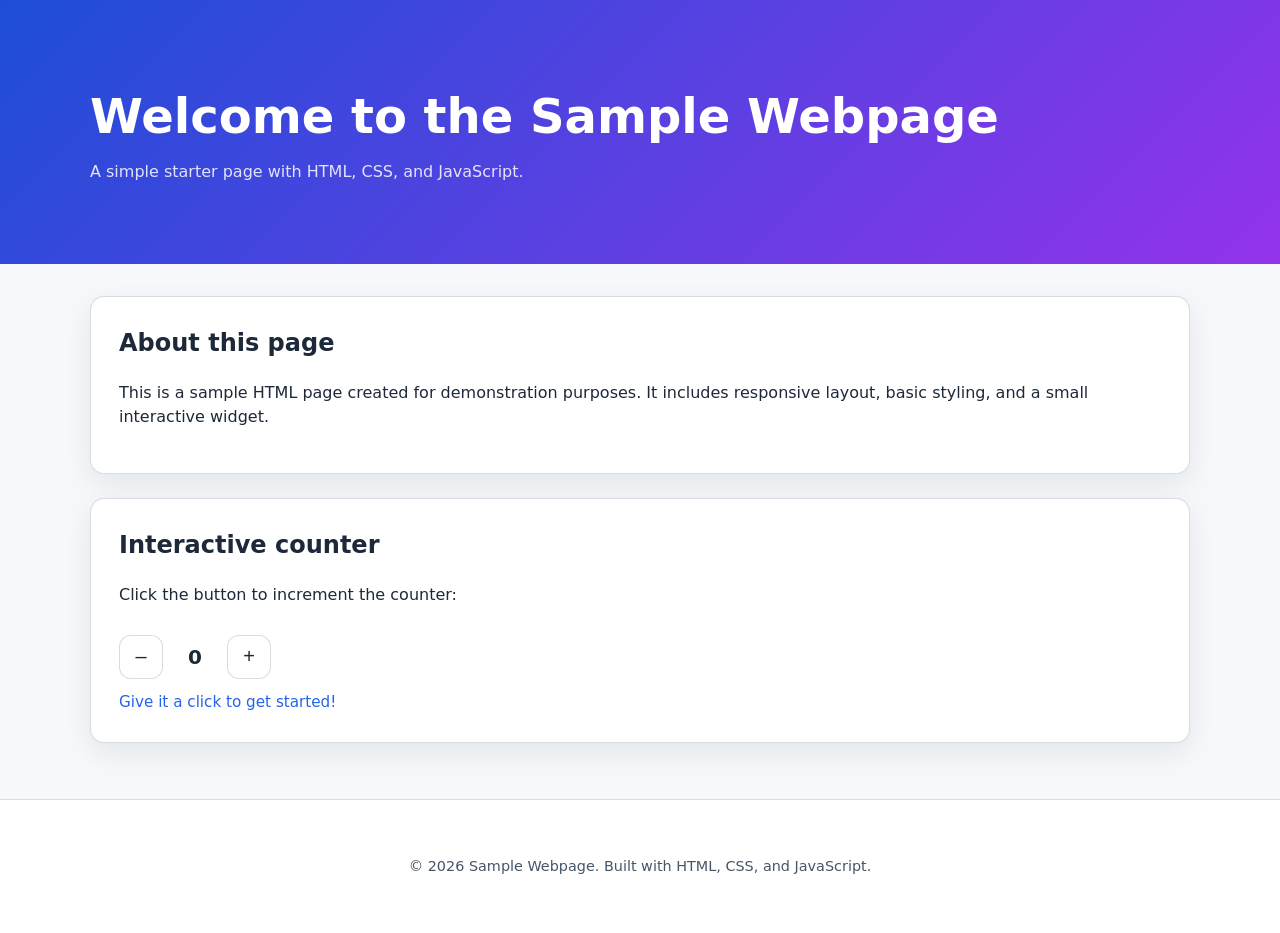
<file: index.html>
<!DOCTYPE html>
<html lang="en">
<head>
  <meta charset="UTF-8" />
  <meta name="viewport" content="width=device-width, initial-scale=1.0" />
  <title>Sample Webpage</title>
  <link rel="stylesheet" href="styles.css" />
</head>
<body>
  <header class="site-header">
    <div class="container">
      <h1>Welcome to the Sample Webpage</h1>
      <p class="tagline">A simple starter page with HTML, CSS, and JavaScript.</p>
    </div>
  </header>

  <main class="container">
    <section class="card">
      <h2>About this page</h2>
      <p>This is a sample HTML page created for demonstration purposes. It includes responsive layout, basic styling, and a small interactive widget.</p>
    </section>

    <section class="card">
      <h2>Interactive counter</h2>
      <p>Click the button to increment the counter:</p>
      <div class="counter">
        <button id="decrement" aria-label="Decrement">–</button>
        <span id="count" class="count">0</span>
        <button id="increment" aria-label="Increment">+</button>
      </div>
      <p id="message" class="message"></p>
    </section>
  </main>

  <footer class="site-footer">
    <div class="container">
      <p>© <span id="year"></span> Sample Webpage. Built with HTML, CSS, and JavaScript.</p>
    </div>
  </footer>

  <script src="script.js"></script>
</body>
</html>
</file>
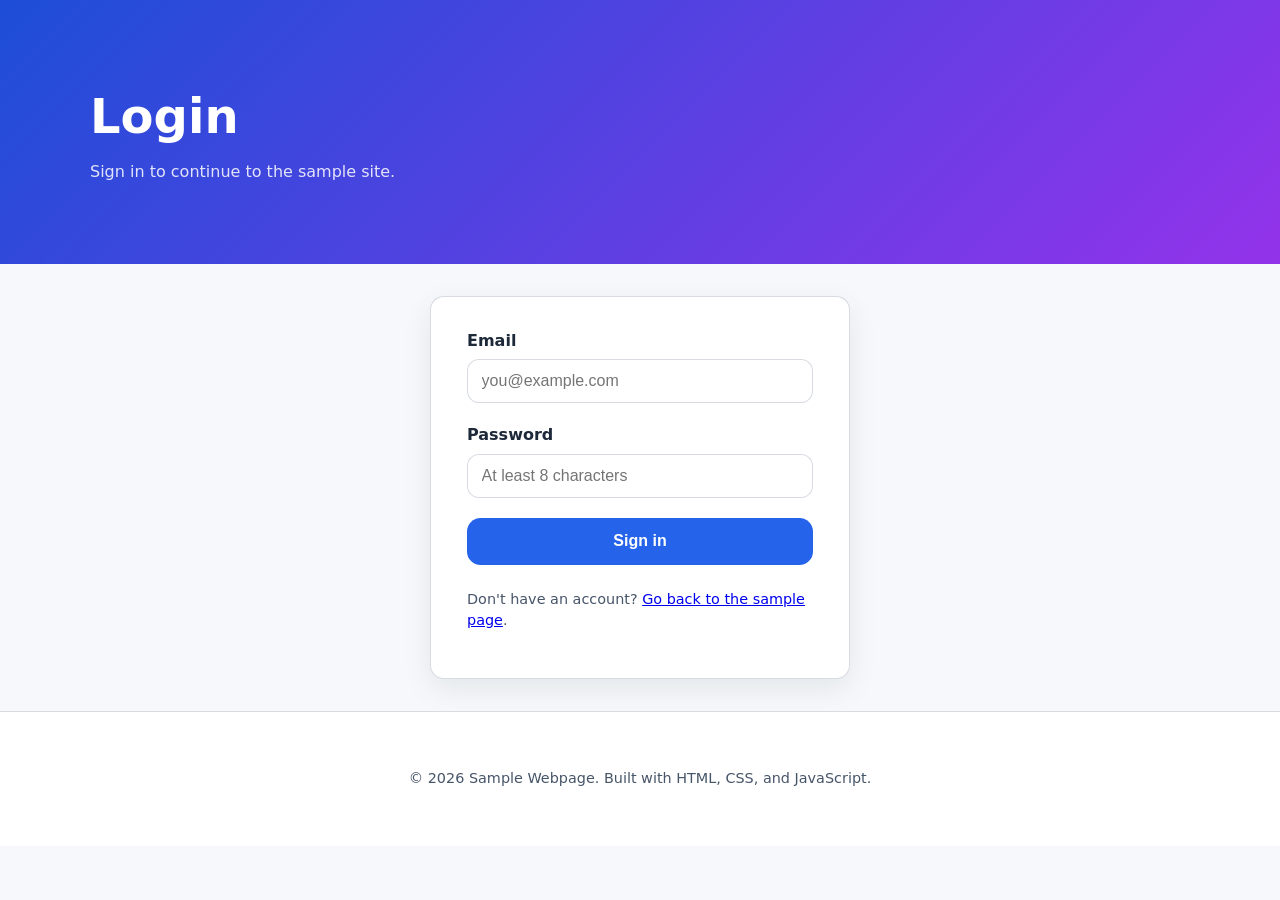
<file: login.html>
<!DOCTYPE html>
<html lang="en">
<head>
  <meta charset="UTF-8" />
  <meta name="viewport" content="width=device-width, initial-scale=1.0" />
  <title>Login | Sample Webpage</title>
  <link rel="stylesheet" href="styles.css" />
</head>
<body>
  <header class="site-header">
    <div class="container">
      <h1>Login</h1>
      <p class="tagline">Sign in to continue to the sample site.</p>
    </div>
  </header>

  <main class="container">
    <section class="card login-card">
      <form id="loginForm" novalidate>
        <div class="form-field">
          <label for="email">Email</label>
          <input id="email" name="email" type="email" placeholder="you@example.com" required />
          <p class="field-error" id="emailError" aria-live="polite"></p>
        </div>

        <div class="form-field">
          <label for="password">Password</label>
          <input id="password" name="password" type="password" placeholder="At least 8 characters" required minlength="8" />
          <p class="field-error" id="passwordError" aria-live="polite"></p>
        </div>

        <button type="submit" class="btn-primary" id="loginBtn">Sign in</button>

        <p class="login-message" id="loginMessage" aria-live="polite"></p>
      </form>

      <p class="small">
        Don't have an account? <a href="index.html">Go back to the sample page</a>.
      </p>
    </section>
  </main>

  <footer class="site-footer">
    <div class="container">
      <p>© <span id="year"></span> Sample Webpage. Built with HTML, CSS, and JavaScript.</p>
    </div>
  </footer>

  <script src="login.js"></script>
</body>
</html>
</file>
<file: styles.css>
:root {
  --bg: #f6f8fb;
  --card: #ffffff;
  --text: #1d2939;
  --muted: #475569;
  --primary: #2563eb;
  --primary-contrast: #ffffff;
  --border: rgba(100, 116, 139, 0.25);
  --shadow: 0 10px 30px rgba(15, 23, 42, 0.08);
}

* {
  box-sizing: border-box;
}

body {
  margin: 0;
  font-family: system-ui, -apple-system, BlinkMacSystemFont, "Segoe UI", sans-serif;
  background: var(--bg);
  color: var(--text);
  line-height: 1.5;
}

.container {
  width: min(1100px, 100% - 2rem);
  margin: 0 auto;
  padding: 2rem 0;
}

.site-header {
  background: linear-gradient(135deg, #1d4ed8 0%, #9333ea 100%);
  color: #ffffff;
  padding: 3rem 0;
}

.site-header h1 {
  margin: 0 0 0.5rem;
  font-size: clamp(2rem, 4vw, 3rem);
}

.tagline {
  margin: 0;
  opacity: 0.85;
}

.card {
  background: var(--card);
  border: 1px solid var(--border);
  border-radius: 14px;
  padding: 1.75rem;
  box-shadow: var(--shadow);
  margin-bottom: 1.5rem;
}

.card h2 {
  margin-top: 0;
}

.counter {
  display: inline-flex;
  align-items: center;
  gap: 0.75rem;
  margin: 0.75rem 0;
}

.counter button {
  width: 2.75rem;
  height: 2.75rem;
  border: 1px solid var(--border);
  border-radius: 0.75rem;
  background: #ffffff;
  color: var(--text);
  font-size: 1.25rem;
  cursor: pointer;
  transition: transform 0.15s ease, background 0.15s ease;
}

.counter button:hover {
  transform: translateY(-1px);
  background: rgba(37, 99, 235, 0.1);
}

.counter .count {
  min-width: 2.5rem;
  text-align: center;
  font-weight: 700;
  font-size: 1.25rem;
}

.message {
  margin: 0;
  font-size: 0.95rem;
  color: var(--muted);
}

.site-footer {
  border-top: 1px solid var(--border);
  padding: 1.5rem 0;
  background: #ffffff;
}

.site-footer p {
  margin: 0;
  text-align: center;
  color: var(--muted);
  font-size: 0.9rem;
}

.login-card {
  max-width: 420px;
  margin: 0 auto;
  padding: 2rem 2.25rem;
}

.form-field {
  margin-bottom: 1.25rem;
}

.form-field label {
  display: block;
  margin-bottom: 0.4rem;
  font-weight: 600;
}

.form-field input {
  width: 100%;
  padding: 0.75rem 0.85rem;
  border: 1px solid var(--border);
  border-radius: 0.75rem;
  font-size: 1rem;
  background: #ffffff;
  color: var(--text);
}

.form-field input:focus {
  outline: none;
  border-color: var(--primary);
  box-shadow: 0 0 0 3px rgba(37, 99, 235, 0.15);
}

.field-error {
  margin: 0.35rem 0 0;
  font-size: 0.85rem;
  color: #dc2626;
}

.btn-primary {
  display: inline-flex;
  align-items: center;
  justify-content: center;
  width: 100%;
  padding: 0.9rem 1rem;
  border: none;
  border-radius: 0.85rem;
  background: var(--primary);
  color: var(--primary-contrast);
  font-weight: 700;
  font-size: 1rem;
  cursor: pointer;
  transition: transform 0.15s ease, filter 0.15s ease;
}

.btn-primary:hover {
  transform: translateY(-1px);
  filter: brightness(1.05);
}

.login-message {
  margin: 1rem 0 0;
  font-size: 0.95rem;
  font-weight: 600;
}

.small {
  margin-top: 1.5rem;
  font-size: 0.9rem;
  color: var(--muted);
}

@media (prefers-reduced-motion: reduce) {
  * {
    scroll-behavior: auto !important;
    transition: none !important;
  }
}
</file>
